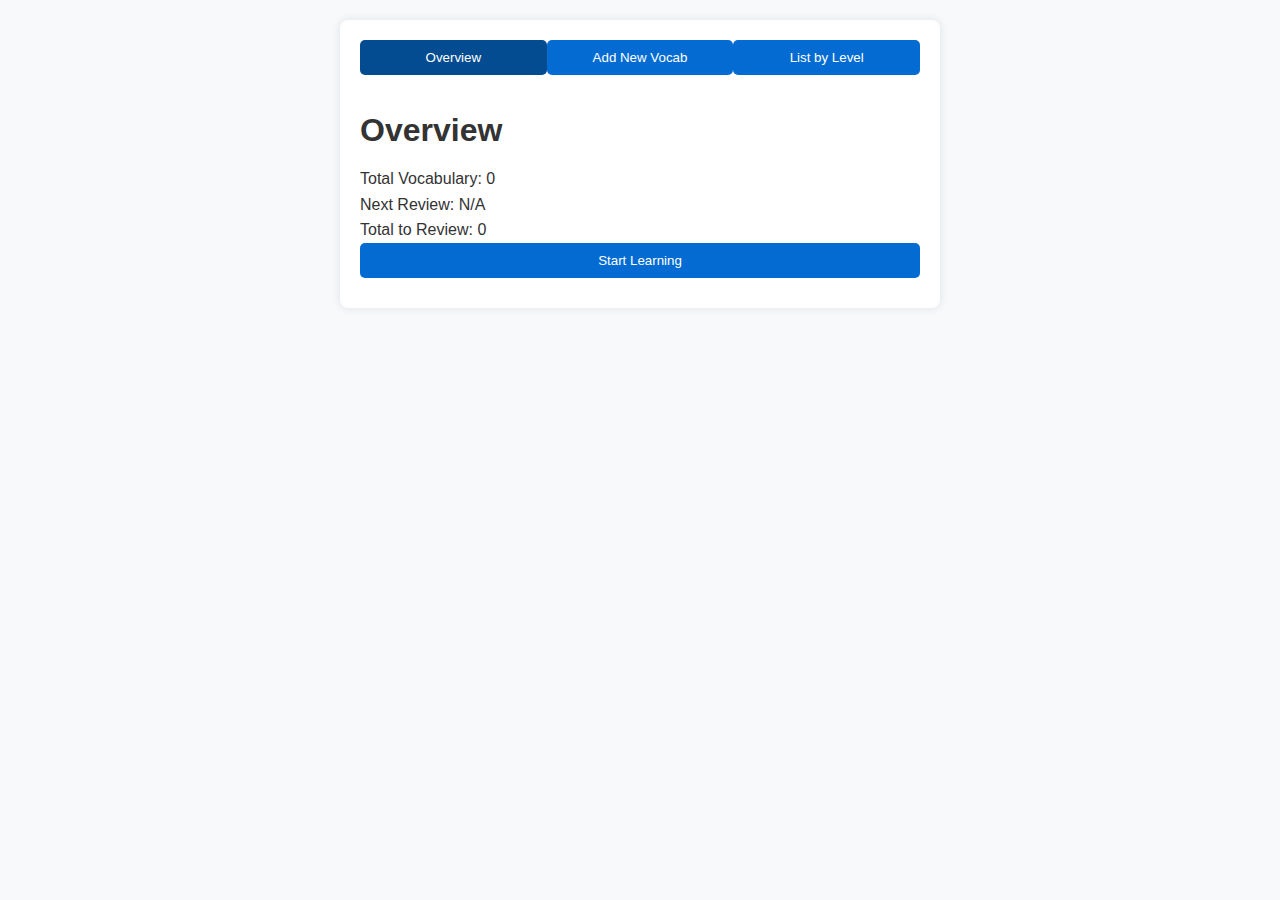
<file: index.html>
<!DOCTYPE html>
<html lang="en">
  <head>
    <meta charset="UTF-8" />
    <meta name="viewport" content="width=device-width, initial-scale=1.0" />
    <title>Vocab Learning App</title>
    <link rel="stylesheet" href="styles.css" />
  </head>
  <body>
    <div id="app">
      <!-- Tabs Navigation -->
      <nav class="tabs">
        <button class="tab-button active" data-tab="overview">Overview</button>
        <button class="tab-button" data-tab="add">Add New Vocab</button>
        <button class="tab-button" data-tab="list">List by Level</button>
      </nav>

      <!-- Tabs Content -->
      <section id="overview" class="tab-content active">
        <h1>Overview</h1>
        <p>Total Vocabulary: <span id="total-vocab">0</span></p>
        <p>
          Next Review: <span id="next-review-time">N/A</span> <br />
          Total to Review: <span id="total-review">0</span>
        </p>
        <button id="learn-btn">Start Learning</button>
      </section>

      <section id="add" class="tab-content">
        <h1>Add New Vocabulary</h1>
        <form id="add-form">
          <input
            type="text"
            id="vocab-text"
            placeholder="Vocabulary"
            required
          />
          <input
            type="text"
            id="vocab-pronunciation"
            placeholder="Pronunciation (e.g., /prəˌnʌnsɪˈeɪʃn/)"
          />
          <input
            type="text"
            id="vocab-translation"
            placeholder="Translations (comma separated)"
          />
          <input type="url" id="vocab-image" placeholder="Image URL" />
          <textarea id="vocab-description" placeholder="Description"></textarea>
          <button type="submit">Add Vocab</button>
        </form>
      </section>

      <section id="list" class="tab-content">
        <h1>All Vocabulary</h1>

        <div class="button-container">
          <button id="import-btn">Import</button>
          <input
            type="file"
            id="import-file"
            accept=".json"
            style="display: none"
          />
          <button id="export-btn">Export</button>
        </div>

        <!-- Filter and Sort Controls -->
        <div id="filters">
          <label for="filter-level">Filter by Level:</label>
          <select id="filter-level">
            <option value="">All Levels</option>
            <option value="1">Level 1</option>
            <option value="2">Level 2</option>
            <option value="3">Level 3</option>
            <option value="4">Level 4</option>
            <option value="5">Level 5</option>
            <option value="6">Level 6</option>
            <option value="7">Level 7</option>
          </select>
        </div>

        <div id="voice-selector-container">
          <label for="voice-selector">Select Voice:</label>
          <select id="voice-selector"></select>
        </div>

        <!-- Vocabulary List -->
        <div id="vocab-list"></div>
      </section>
    </div>

    <!-- Learn Modal -->
    <div id="learn-modal" class="modal">
      <div class="modal-content">
        <span id="close-modal" class="close-button">&times;</span>
        <h2>Review Vocabulary</h2>
        <div id="review-content">
          <p>Vocabulary to Review Will Appear Here</p>
        </div>
        <button id="next-vocab-btn">Next</button>
      </div>
    </div>

    <script src="index.js"></script>
    <script src="app.js"></script>
    <script src="learn.js"></script>
    <script src="speech.js"></script>
  </body>
</html>
</file>
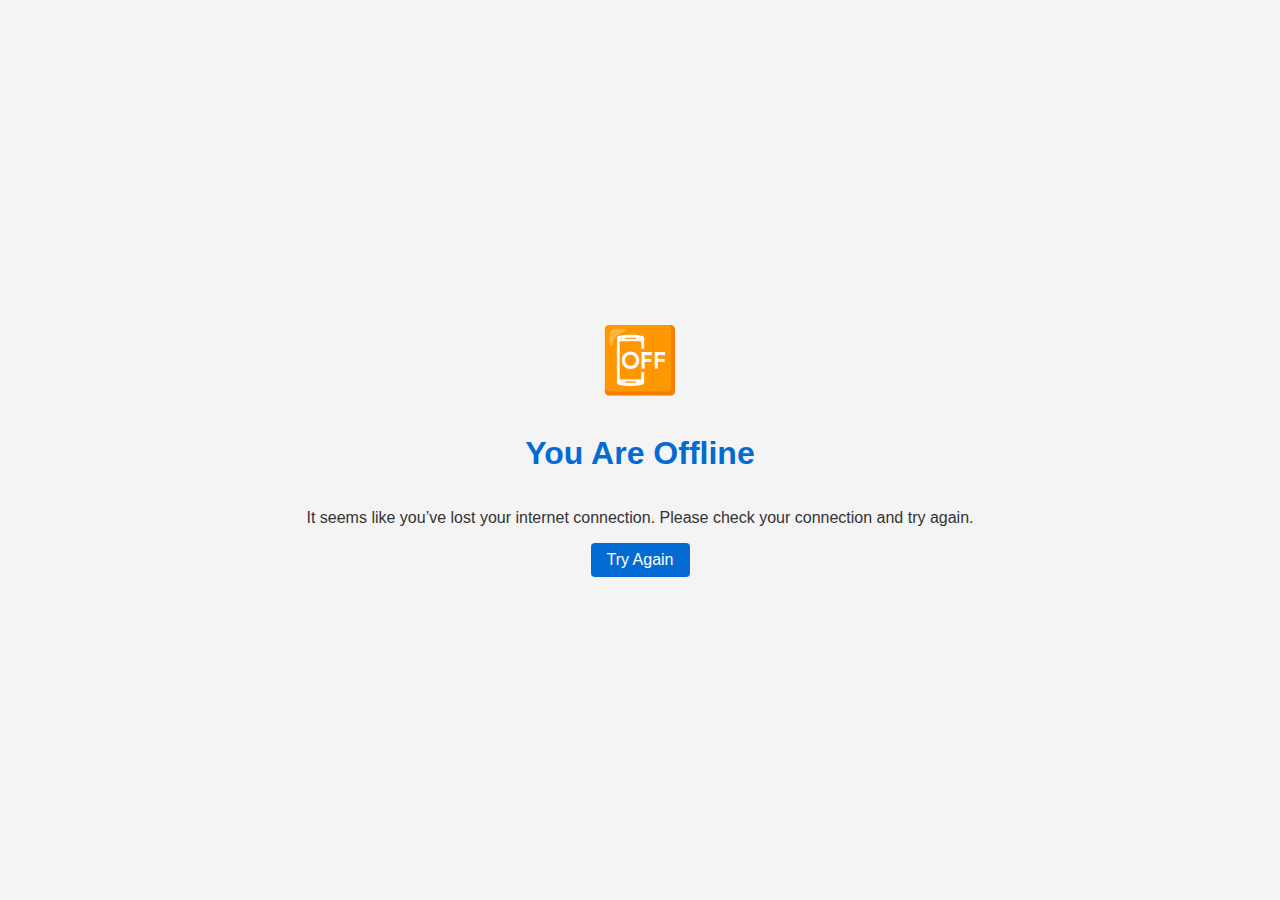
<file: src/offline.html>
<!DOCTYPE html>
<html lang="en">
  <head>
    <meta charset="UTF-8" />
    <meta name="viewport" content="width=device-width, initial-scale=1.0" />
    <title>Offline</title>
    <style>
      body {
        font-family: Arial, sans-serif;
        background-color: #f4f4f4;
        margin: 0;
        padding: 0;
        display: flex;
        flex-direction: column;
        align-items: center;
        justify-content: center;
        height: 100vh;
        text-align: center;
        color: #333;
      }
      h1 {
        font-size: 2rem;
        color: #046bd2;
      }
      p {
        font-size: 1rem;
        margin: 1rem 0;
      }
      .offline-icon {
        font-size: 4rem;
        color: #046bd2;
        margin-bottom: 1rem;
      }
      .refresh-button {
        padding: 0.5rem 1rem;
        background-color: #046bd2;
        color: white;
        border: none;
        border-radius: 4px;
        cursor: pointer;
        font-size: 1rem;
      }
      .refresh-button:hover {
        background-color: #034e91;
      }
    </style>
  </head>
  <body>
    <div class="offline-icon">📴</div>
    <h1>You Are Offline</h1>
    <p>
      It seems like you’ve lost your internet connection. Please check your
      connection and try again.
    </p>
    <button class="refresh-button" onclick="window.location.href='/'">
      Try Again
    </button>
  </body>
</html>
</file>
<file: styles.css>
/* Reset and Base Styles */
* {
  margin: 0;
  padding: 0;
  box-sizing: border-box;
}

body {
  font-family: Arial, sans-serif;
  background-color: #f8f9fa;
  color: #333;
  line-height: 1.6;
}

/* App Container */
#app {
  max-width: 600px;
  margin: 20px auto;
  background: #fff;
  border-radius: 8px;
  box-shadow: 0 0 10px rgba(0, 0, 0, 0.1);
  padding: 20px;
}

/* Tabs Navigation */
.tabs {
  display: flex;
  justify-content: space-around;
  margin-bottom: 20px;
}

.tab-button {
  background-color: #046bd2;
  color: #fff;
  border: none;
  padding: 10px;
  border-radius: 5px;
  cursor: pointer;
}

.tab-button.active {
  background-color: #034c91;
}

.tab-content {
  display: none;
}

.tab-content.active {
  display: block;
}

/* Form Elements */
input,
textarea,
button {
  width: 100%;
  margin-bottom: 10px;
  padding: 10px;
  border: 1px solid #ccc;
  border-radius: 5px;
}

button {
  background-color: #046bd2;
  color: #fff;
  border: none;
  cursor: pointer;
}

button:hover {
  background-color: #034c91;
}

h1 {
  margin-bottom: 10px;
}

/* Modal Styles */
.modal {
  display: none;
  position: fixed;
  top: 0;
  left: 0;
  width: 100%;
  height: 100%;
  background-color: rgba(0, 0, 0, 0.8);
  justify-content: center;
  align-items: center;
  z-index: 1000;
}

.modal-content {
  background-color: #fff;
  padding: 20px;
  border-radius: 5px;
  max-width: 500px;
  text-align: center;
}

.modal-content h2 {
  margin-bottom: 20px;
}

.modal-content ul {
  text-align: left;
  margin: 20px 0;
}

.modal-content button {
  padding: 10px 20px;
  margin: 10px;
  background-color: #007bff;
  color: white;
  border: none;
  border-radius: 5px;
  cursor: pointer;
}

.modal-content button:hover {
  background-color: #0056b3;
}

/* Vocabulary List Styles */
#filters {
  margin-bottom: 15px;
}

.vocab-item {
  padding: 10px;
  border-radius: 5px;
  background-color: #f9f9f9;
  box-shadow: 0 2px 5px rgba(0, 0, 0, 0.1);
}

.vocab-item img {
  display: block;
  margin-top: 10px;
}

hr {
  border: none;
  border-top: 1px solid #ddd;
  margin: 10px 0;
}

.speak-icon {
  cursor: pointer;
}

/* Fixed Button */
.fixed-button {
  position: fixed;
  bottom: 20px;
  right: 20px;
  background-color: #046bd2;
  color: white;
  border: none;
  padding: 10px 20px;
  border-radius: 5px;
  cursor: pointer;
  box-shadow: 0 4px 6px rgba(0, 0, 0, 0.1);
  z-index: 1000;
}

.fixed-button:hover {
  background-color: #034c91;
}

/* Button Container */
.button-container {
  display: flex;
  gap: 10px;
  margin-bottom: 15px;
}

.button-container button {
  padding: 10px 20px;
  font-size: 14px;
  color: white;
  background-color: #046bd2;
  border: none;
  border-radius: 5px;
  cursor: pointer;
  transition: background-color 0.3s ease;
}

.button-container button:hover {
  background-color: #034c91;
}

/* Learning Container */
#learning-container {
  max-width: 600px;
  margin: 0 auto;
  padding: 20px;
  text-align: center;
  position: relative;
}

/* Top Button (Stop Review) */
.top-button {
  position: absolute;
  top: 10px;
  left: 10px;
  padding: 10px 20px;
  background-color: #d9534f;
  color: white;
  border: none;
  border-radius: 5px;
  cursor: pointer;
}

.top-button:hover {
  background-color: #c9302c;
}

/* Progress Bar */
#progress-bar-container {
  width: 100%;
  background-color: #e9ecef;
  border-radius: 5px;
  margin: 20px 0;
  position: relative;
}

#progress-bar {
  height: 20px;
  background-color: #28a745;
  width: 0;
  border-radius: 5px;
  transition: width 0.3s ease;
}

#progress-text {
  position: absolute;
  width: 100%;
  top: 0;
  left: 0;
  line-height: 20px;
  font-size: 14px;
  text-align: center;
}

/* Vocabulary Display */
#vocab-image-container img {
  max-width: 100px;
  margin: 10px auto;
  display: block;
}

#vocab-text {
  font-size: 20px;
  font-weight: bold;
  margin: 20px 0;
}

#vocab-description {
  margin-bottom: 20px;
  text-align: left;
  white-space: pre-line;
  
}

/* Answer Options */
#answer-options {
  display: grid;
  grid-template-columns: 1fr 1fr;
  gap: 10px;
}

#answer-options button {
  padding: 10px;
  background-color: #007bff;
  color: white;
  border: none;
  border-radius: 5px;
  cursor: pointer;
}

#answer-options button:hover {
  background-color: #0056b3;
}

/* Selected Answer Style */
.answer-btn.selected {
  background-color: #28a745 !important;
  color: white !important;
  border: 2px solid #1c7430;
}

/* Submit Button */
#submit-answer-btn {
  margin-top: 20px;
  padding: 10px 20px;
  background-color: #ffc107;
  border: none;
  border-radius: 5px;
  cursor: pointer;
}

#submit-answer-btn:hover {
  background-color: #e0a800;
}

/* Voice Selector Container */
#voice-selector-container {
  margin-bottom: 15px;
}

#voice-selector {
  width: auto;
  padding: 5px;
  margin-left: 10px;
}
</file>
